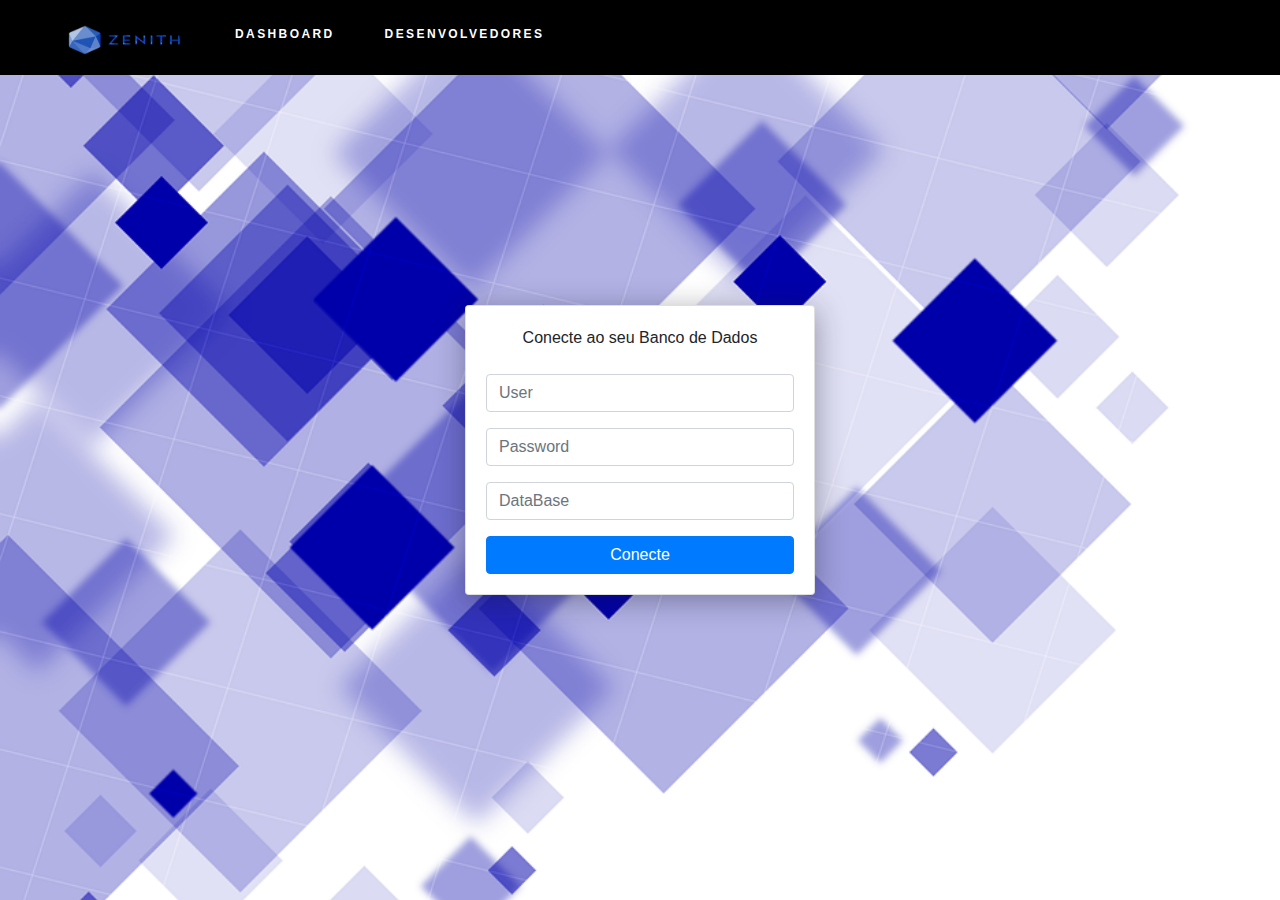
<file: index.html>
<!doctype html>
<html lang="pt-br">

<head>
  <!-- Required meta tags -->
  <meta charset="utf-8">
  <meta name="viewport" content="width=device-width, initial-scale=1, shrink-to-fit=no">

  <!-- Bootstrap CSS -->
  <link rel="icon" href="img/icon-na.png">
  <link rel="stylesheet" href="https://cdn.jsdelivr.net/npm/bootstrap@4.5.3/dist/css/bootstrap.min.css"
    integrity="sha384-TX8t27EcRE3e/ihU7zmQxVncDAy5uIKz4rEkgIXeMed4M0jlfIDPvg6uqKI2xXr2" crossorigin="anonymous">
  <link rel="stylesheet" href="bootstrap/css/bootstrap.min.css">
  <link rel="stylesheet" href="css/css.css">
  <link rel="stylesheet" href="css/nav.css">

  <title>ZENITH | Bem-Vindo</title>

  <link rel="icon" type="image/jpg" href="/img/icon-na.png" />
</head>

<body id="fundo">
  <nav class="menu">
    <ul class="menu-list">
      <li><a href="#"><img width="120px" height="50px" src="img/logo.png" alt="Zenith"></a></li>
      <li>
        <a href="dashboard.php?pagina=pagina">Dashboard</a>
      </li>
      <li>
        <a href="dev.html">Desenvolvedores</a>
      </li>
    </ul>
  </nav>

  <div class="card" id="telaConexao">
    <!--<img src="..." class="card-img-top" alt="...">-->
    <div class="card-body">
      <form method="POST" action="conectaBanco.php">
        <div class="form-group">
          <center> <label>Conecte ao seu Banco de Dados</label></center>
        </div>

        <div class="form-group">
          <input type="text" class="form-control" name="user" placeholder="User">
        </div>

        <div class="form-group">
          <input type="password" class="form-control" name="password" placeholder="Password">
        </div>

        <div class="form-group">
          <input type="text" class="form-control" name="database" placeholder="DataBase" required="">
        </div>

        <button type="submit" class="btn btn-primary btn-block">Conecte</button>
      </form>
    </div>
  </div>

  <!-- Optional JavaScript; choose one of the two! -->

  <!-- Option 1: jQuery and Bootstrap Bundle (includes Popper) -->
  <script src="https://code.jquery.com/jquery-3.5.1.slim.min.js"
    integrity="sha384-DfXdz2htPH0lsSSs5nCTpuj/zy4C+OGpamoFVy38MVBnE+IbbVYUew+OrCXaRkfj"
    crossorigin="anonymous"></script>
  <script src="https://cdn.jsdelivr.net/npm/bootstrap@4.5.3/dist/js/bootstrap.bundle.min.js"
    integrity="sha384-ho+j7jyWK8fNQe+A12Hb8AhRq26LrZ/JpcUGGOn+Y7RsweNrtN/tE3MoK7ZeZDyx"
    crossorigin="anonymous"></script>

  <!-- Option 2: jQuery, Popper.js, and Bootstrap JS
    <script src="https://code.jquery.com/jquery-3.5.1.slim.min.js" integrity="sha384-DfXdz2htPH0lsSSs5nCTpuj/zy4C+OGpamoFVy38MVBnE+IbbVYUew+OrCXaRkfj" crossorigin="anonymous"></script>
    <script src="https://cdn.jsdelivr.net/npm/popper.js@1.16.1/dist/umd/popper.min.js" integrity="sha384-9/reFTGAW83EW2RDu2S0VKaIzap3H66lZH81PoYlFhbGU+6BZp6G7niu735Sk7lN" crossorigin="anonymous"></script>
    <script src="https://cdn.jsdelivr.net/npm/bootstrap@4.5.3/dist/js/bootstrap.min.js" integrity="sha384-w1Q4orYjBQndcko6MimVbzY0tgp4pWB4lZ7lr30WKz0vr/aWKhXdBNmNb5D92v7s" crossorigin="anonymous"></script>
    -->
</body>

</html>
</file>
<file: css/css.css>
#telaConexao{
    width: 350px;
    position: absolute;
    top: 50%;
    left: 50%;
    transform: translate(-50%,-50%);
    box-shadow: 1px 5px 30px rgba(25, 23, 46, 0.39);
    
}

#fundo{
    
    background-image: url(../img/fundoa.png);
    background-attachment: fixed;
    background-repeat: no-repeat;
    background-size: cover;
  
}

#telaGrafico{
    width: 1100px;
    height: 600px;
    position: absolute;
    top: 50%;
    left: 50%;
    transform: translate(-50%,-50%);
    box-shadow: 1px 5px 30px rgba(25, 23, 46, 0.39);
    
}
</file>
<file: css/nav.css>
.menu {
    margin-top: -16px;
    background: #000;
}
.menu .menu-list{

    list-style: none;
}

.menu a {
    color: white;
    text-decoration: none;
    display: block;
    cursor: pointer;
    text-transform: uppercase;
    font-size: 12px;
    font-weight: 700;
    letter-spacing: 0.2em;
}

.menu > .menu-list > li {
    float: left;
    position
    : relative;
}
.menu img {
    height: 30px;
}

.menu > .menu-list > li > a {
    padding: 20px;
    margin: 0 5px;
    background: #000;
    margin-top: 5px;

}



.menu > .menu-list > li:hover a {
    background: gray;
}

.menu:after {
    content: '.';
    display: block;
    clear: both;
    visibility: hidden;
    line-height: 0;
    height: 0;
}
</file>
